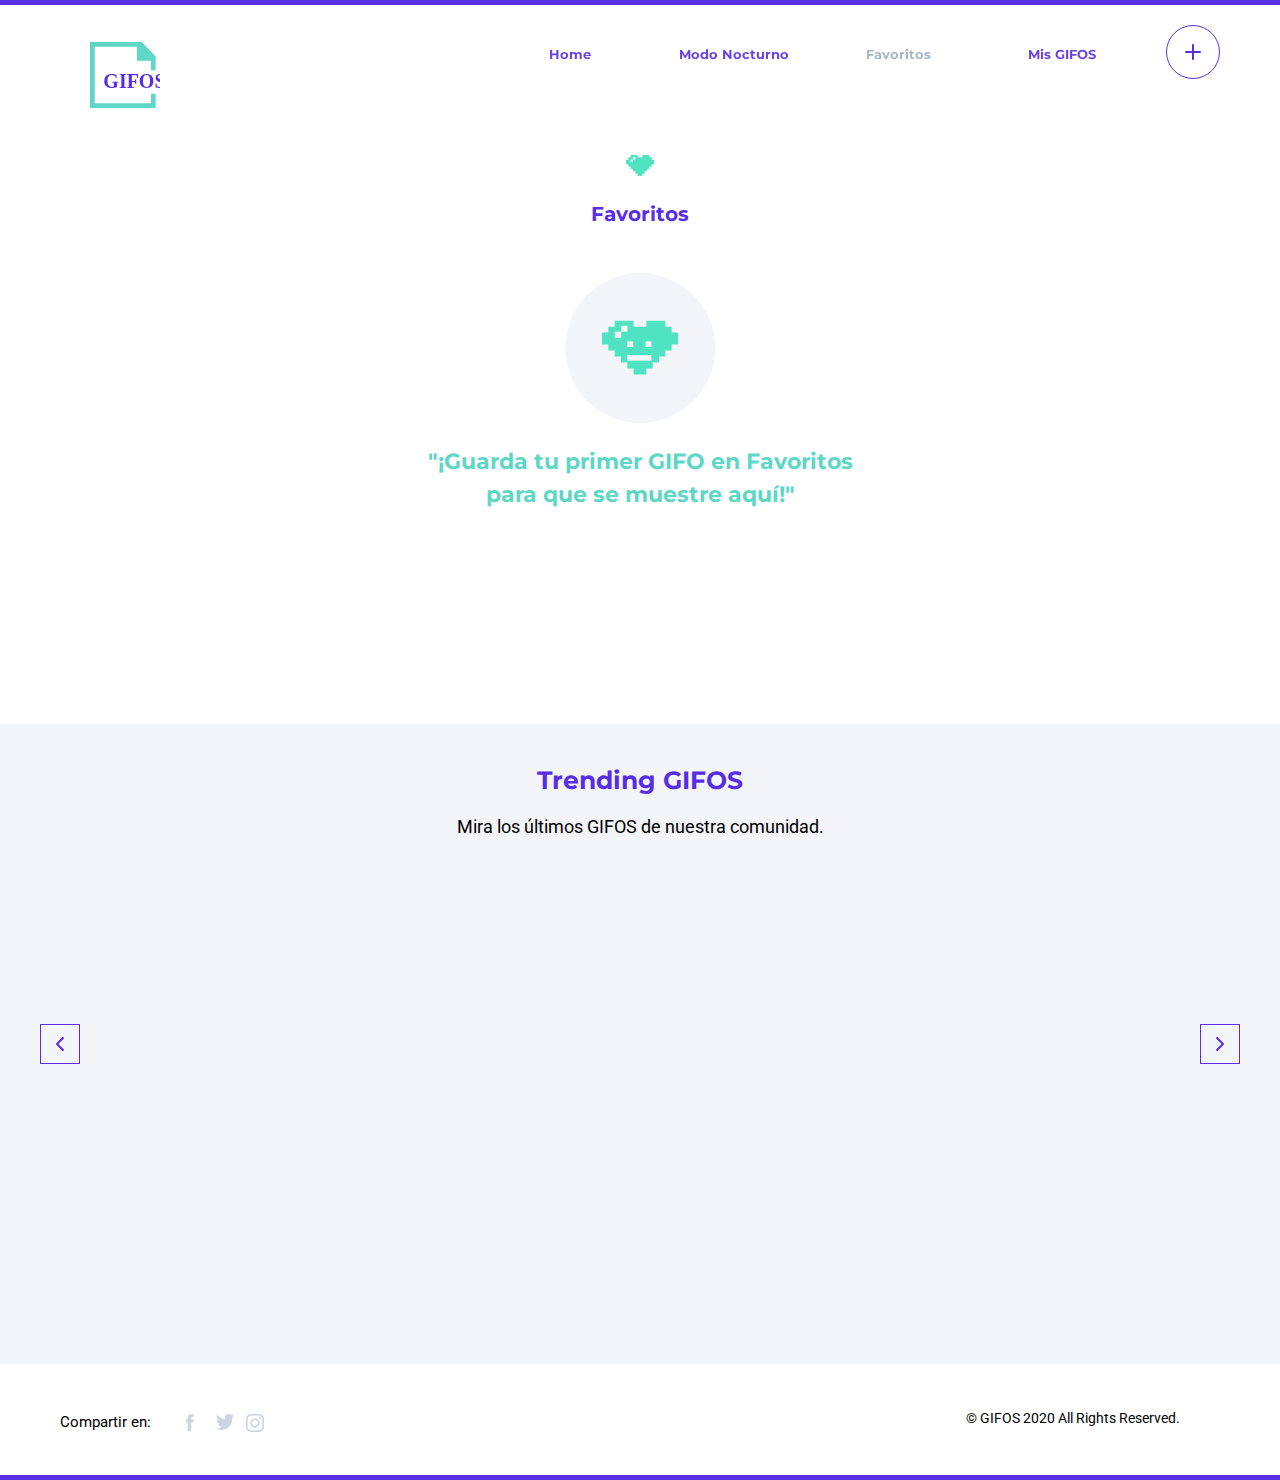
<file: favoritos.html>
<!DOCTYPE html>
<html lang="es">
    <head>
        <meta charset="UTF-8">
        <meta name="viewport" content="width=device-width, initial-scale=1.0">
        <link rel="preconnect" href="https://fonts.gstatic.com">
        <link href="https://fonts.googleapis.com/css2?family=Montserrat:wght@500;700&family=Roboto&display=swap" rel="stylesheet">
        <link rel="stylesheet" href="css/normalize.css">
        <link rel="stylesheet" href="css/style.css">
        <link rel="stylesheet" href="css/favoritos.css">
        <link rel="stylesheet" href="css/darkMode.css">
        <link  rel="icon" href="assets/logo-mobile-modo-noct.svg" type="image/png" />
        <title>GIFOS</title>
    </head>
<body>
    <header>
        <div class="line_purple"></div>
        <a class="logoUp" href="index.html"></a>
        <div class="container_logo_header"></div>
        <img class="logo_header none" src="assets/Logo-modo-noc.svg" alt="">
        <div class="container_svg_menu">
            <div id="menu_burger" class="menu"></div>
            <div id="menu_burger_close" class="menu none close_x"></div>
        </div>
        <nav id="navBar" class="nav_none">
            <ul>
                <li><a href="index.html">Home</a><div class="line_menu"></div></li>
                <li><a id="darkMode" href="">Modo Nocturno</a><div class="line_menu"></div></li>
                <li><a class="fav" href="favoritos.html">Favoritos</a><div class="line_menu"></div></li>
                <li><a href="misGifos.html">Mis GIFOS</a><div class="line_menu"></div></li>
                <li><a class="crea_tu_desktop" href="create.html">Crea tu GIFO</a><div class="line_menu"></div></li>
            </ul>
        </nav>
        <a href="create.html">
            <div class="createGif nav_none"></div>
        </a>
    </header>
    <section id="maxSection" class="max_gif none">
        <div class="close_max_gif"></div>
        <div class="container_gif_max_title_actions"></div>
    </section>
    <main>
        <div class="title_img_fovorite_container">
            <img class="img_favoritos" src="assets/icon-favoritos.svg" alt="favoritos">
            <h1>Favoritos</h1>
        </div>
        <section id="sectionFavorite" class="favorite_gifos_flex">
            <div id="favoriteClean" class="no_favorites">
                <img class="img_fav_sin" src="assets/icon-fav-sin-contenido.svg" alt="imagen de favoritos vacío">
                <p class="guarda_tu_primer_gifo_p">"¡Guarda tu primer <span>GIFO</span> en Favoritos 
                    para que se muestre aquí!"</p>
            </div>
            <article id="gifosContainerFlex" class="search_gifos_flex ">
            </article>
            <div class="showMore none"></div>
        </section>
    </main>
    <section class="section_trending_gifos">
        <div class="container_title_trending">
            <h2 class="title_trending gifos">Trending GIFOS</h2>
            <p class="p_trending_gifos">Mira los últimos GIFOS de nuestra comunidad.</p>
        </div>
        <div id="containerTrending" class="container_trending_gifos_flex">
        </div>
        <div id="arrow-lef" class="trending_left"></div>
        <div id="arrow-right" class="trending_right"></div>
    </section>
    <footer>
        <h3>Compartir en:</h3>
        <div class="container_rrss">
            <div class="rrss face"></div>
            <div class="rrss twitter"></div>
            <div class="rrss insta"></div>
        </div>
        <p class="reserved">© GIFOS 2020 All Rights Reserved.</p>
        <div class="line_purple foot"></div>
    </footer>
    <script src="js/api.js"></script>
    <script src="js/main.js"></script>
    <script src="js/favorite.js"></script>
    <script src="js/darkmode.js"></script>
</body>
</html>
</file>
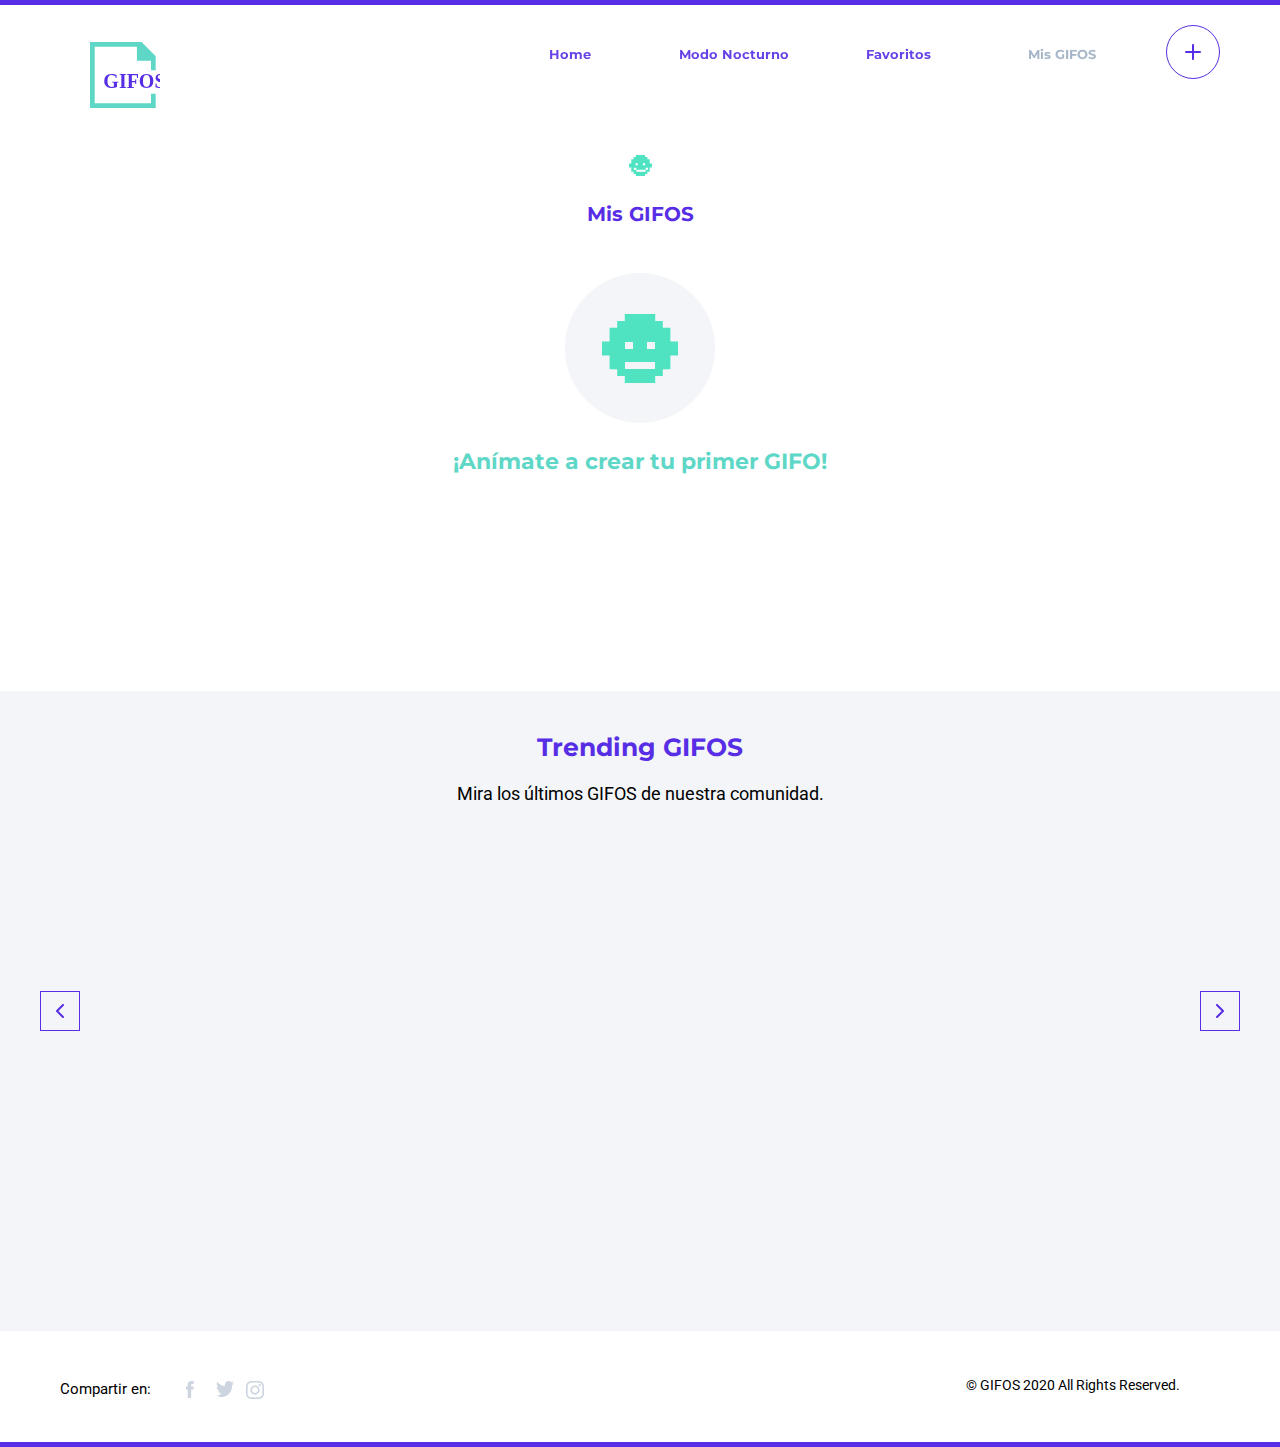
<file: misGifos.html>
<!DOCTYPE html>
<html lang="es">
    <head>
        <meta charset="UTF-8">
        <meta name="viewport" content="width=device-width, initial-scale=1.0">
        <link rel="preconnect" href="https://fonts.gstatic.com">
        <link href="https://fonts.googleapis.com/css2?family=Montserrat:wght@500;700&family=Roboto&display=swap" rel="stylesheet">
        <link rel="stylesheet" href="css/normalize.css">
        <link rel="stylesheet" href="css/style.css">
        <link rel="stylesheet" href="css/favoritos.css">
        <link rel="stylesheet" href="css/misGifos.css">
        <link rel="stylesheet" href="css/darkMode.css">
        <link  rel="icon" href="assets/logo-mobile-modo-noct.svg" type="image/png" />
        <title>GIFOS</title>
    </head>
    <body>
        <header>
            <div class="line_purple"></div>
            <a class="logoUp" href="index.html"></a>
            <div class="container_logo_header"></div>
            <div class="container_svg_menu">
                <div id="menu_burger" class="menu"></div>
                <div id="menu_burger_close" class="menu none close_x"></div>
            </div>
            <nav id="navBar" class="nav_none">
                <ul>
                    <li><a href="index.html">Home</a><div class="line_menu"></div></li>
                    <li><a id="darkMode" href="">Modo Nocturno</a><div class="line_menu"></div></li>
                    <li><a href="favoritos.html">Favoritos</a><div class="line_menu"></div></li>
                    <li><a class="mis" href="misGifos.html">Mis GIFOS</a><div class="line_menu"></div></li>
                    <li><a class="crea_tu_desktop" href="create.html">Crea tu GIFO</a><div class="line_menu"></div></li>
                </ul>
            </nav>
        <a href="create.html">
            <div class="createGif nav_none"></div>
        </a>
    </header>
    <section id="maxSection" class="max_gif none">
        <div class="close_max_gif"></div>
        <div class="container_gif_max_title_actions"></div>
    </section>
    <main>
        <div class="title_img_fovorite_container">
            <img class="img_favoritos" src="assets/icon-mis-gifos.svg" alt="icono de mis gifos">
            <h1>Mis GIFOS</h1>
        </div>
        <section class="favorite_gifos_flex">
            <div id="misGifosMsj" class="no_favorites">
                <img class="img_fav_sin" src="assets/icon-mis-gifos-sin-contenido.svg" alt="imagen de mis gifos vacío">
                <p class="guarda_tu_primer_gifo_p">¡Anímate a crear tu primer GIFO!</p>
            </div>
            <article class="search_gifos_flex "></article>  
            <div class="showMore none"></div>
        </section>
    </main>
    <section class="section_trending_gifos">
        <div class="container_title_trending">
            <h2 class="title_trending gifos">Trending GIFOS</h2>
            <p class="p_trending_gifos">Mira los últimos GIFOS de nuestra comunidad.</p>
        </div>
        <div id="containerTrending" class="container_trending_gifos_flex">
        </div>
        <div id="arrow-lef" class="trending_left"></div>
        <div id="arrow-right" class="trending_right"></div>
    </section>
    <footer>
        <h3>Compartir en:</h3>
        <div class="container_rrss">
            <div class="rrss face"></div>
            <div class="rrss twitter"></div>
            <div class="rrss insta"></div>
        </div>
        <p class="reserved">© GIFOS 2020 All Rights Reserved.</p>
        <div class="line_purple foot"></div>
    </footer>
    <script src="js/api.js"></script>
    <script src="js/favorite.js"></script>
    <script src="js/main.js"></script>
    <script src="js/myGifosSection.js"></script>
    <script src="js/darkmode.js"></script>
</body>
</html>
</file>
<file: css/style.css>
:root{
    --bg-color: #eee;
    --text-color: #572EE5;
    --text-color-span: #5ED7C6;
    --text-color-foot: #000000;
    --bg-nigth: #37383C;
    --bg-nigth-trending: #2223;
    --bg-trending-color: #222326;
}
body.dark{
    background-color: var(--bg-nigth);
}
/* Rules */
.nav_none{
    display: none;
}
.line_purple{
    position: relative;
    width: 100%;
    height: 5px;
    background-color: var(--text-color);
}
.trending_left{
    display: none;
}
.trending_right{
    display: none;
}
/* Rules */ 
/* Header - Logo - Menu */
header{
    width: 100%;
    height: 95px;
}
.container_logo_header{
    position: absolute;
    left: 22px;
    top: 30px;
    width: 60px;
    height: 60px;
    background-position: center;
    background-image: url(../assets/logo-mobile.svg);
    background-size: 45px;
    background-repeat: no-repeat;
    cursor: pointer;
}
.logoUp{
    position: absolute;
    left: 22px;
    top: 30px;
    width: 60px;
    height: 60px;
    top: 30px;
    z-index: 900;
}
.container_svg_menu{
    position: absolute;
    right: 26px;
    top: 45px;
}
.menu{
    width: 20px;
    height: 20px;
    background-image: url(../assets/burger.svg);
    background-repeat: no-repeat;
}
.close_x{
    background-image: url(../assets/close.svg);
}
.line_menu{
    position: relative;
    margin: auto;
    width: 30px;
    margin-top: 10px;
    height: 1px;
    background-color: white;
}
nav{
    position: absolute;
    top: 100px;
    width: 100%;
    height: 100vh;
    background-color: var(--text-color);
    opacity: 90%;
    z-index: 400;
}
ul{
    position: relative;
    width: 200px;
    top: 25px;
    margin: auto;
}
li{
    width: 160px;
    list-style: none;
    margin-bottom: 30px;
    text-align: center;
}
li:hover{
    border-bottom: 2px solid #5ED7C6;
}
a{
    text-decoration: none;
    color: white;
    font-family: 'Montserrat';
    font-style: normal;
    font-weight: 700;
}
.hom{
    color: #9CAFC3;
}
/* Header - Logo - Menu */
/* Main */
.container_h1{
    position: relative;
    margin: auto;
    width: 270px;
    height: 99px;
}
h1{
    font-family: 'Montserrat';
    font-style: normal;
    font-weight: 700;
    font-size: 25px;
    color: var(--text-color);
    text-align: center;
    line-height: 33px;
}
span{
    color: var(--text-color-span);
}
.container_ilustra{
    position: relative;
    top: 25px;
    margin: auto;
    width: 273px;
    height: 130px;
}
.img_main{
    width: 273px;
    height: 130px;
}
.container_search_icon{
    position: absolute;
    left: 0;
    right: 0;
    margin: auto;
    top: 350px;
    width: 90vw;
    max-width: 551px;
    height: auto;
    border-radius: 27px;
    background-color: white;
    border: solid 1px #572EE5;
    z-index: 200;
}
input{
    position: relative;
    width: 90%;
    height: 50px;
    margin: auto;
    border: none;
    margin-left: 35px;
    outline:none;
    background: transparent;
    font-family: 'Roboto';
    font-style: normal;
    font-weight: 400;
    text-align: left;
    font-size: 16px;
}
.line_search_input{
    position: relative;
    margin: auto;
    top: 0.5px;
    width: 80%;
    z-index: -100;
    height: .5px;
    background-color: #572EE5;;
}
.sugerencia{
    border-radius: 5px;
    cursor: pointer;
}
.sugerenciaP{
    width: 90%;
    position: relative;
    left: 35px;
    color: #9CAFC3;
    cursor: pointer;
    transition: all .3s ease;
    font-family: 'Roboto';
    font-style: normal;
    font-weight: 400;
    font-size: 16px;
}
.sugerenciaP:hover{
    color: var(--text-color);
}
input::placeholder{
    font-family: 'Roboto';
    font-style: normal;
    font-weight: 400;
    text-align: left;
    font-size: 13px;
}
.fa-search{
    position: absolute;
    left: 15px;
    top: 17px;
    color: #9CAFC3;
    cursor: pointer;
}
.lupaSuggestions{
    position: absolute;
    left: -20px;
    top: 0;
}
.icon_search{
    background-image: url(../assets/icon-search.svg);
    position: absolute;
    width: 20px;
    height: 20px;
    right: 20px;
    top: 15px;
    cursor: pointer;
}
.x_cancel_search{
    background-image: url(../assets/close.svg);
    background-position: center;
    position: absolute;
    background-repeat: no-repeat;
    width: 20px;
    height: 20px;
    right: 20px;
    top: 15px;
    cursor: pointer;

}
.container_title_trending_reactions{
    position: relative;
    margin: auto;
    top:90px;
    width: 80vw;
    max-width: 400px;
    height: 50px;
}
.title_trending{
    text-align: center;
    font-family: 'Montserrat';
    font-style: normal;
    font-weight: 700;
    font-size: 16px;
    color: var(--text-color);
    text-align: center;
}
.p_trending{
    font-family: 'Montserrat';
    font-style: normal;
    font-weight: 500;
    font-size: 14px;
    color: var(--text-color);
    text-align: center;
    line-height: 25px;

}
.line_search{
    position: relative;
    margin: auto;
    top: 100px;
    width: 50vw;
    max-width: 200px;
    height: 1px;
    background-color: #9CAFC3 ;
}
.intenta{
    position: relative;
    margin: auto;
    width: 200px;
    height: 200px;
}
.imgIntenta{
    margin-left:23px;
}
.pIntenta{
    font-family: 'Montserrat';
    font-style: normal;
    font-weight: 700;
    font-size: 22px;
    color: #50E3C2;
    text-align: center;
    line-height: 25px;
}
.section_search{
    position: relative;
    margin: auto;
    width: 100%;
    top: 130px;
}
.search_gifos_flex{
    position: relative;
    margin: auto;
    width: 100%;
    max-width: 1600px;
    display: flex;
    flex-wrap: wrap;
    justify-content: center;
}
.actions_users{
    display: none;
}
.showMore{
    position: relative;
    background-image: url(../assets/CTA-ver-mas.svg);
    margin: auto;
    top: 30px;
    width: 128px;
    height: 50px;
    background-repeat: no-repeat;
    cursor: pointer;
    transition: all .3s ease;
}
.showMore:hover{
    background-image: url(../assets/CTA-ver-mas-hover.svg);
}
/* Main */
/* max_gif */
.max_gif{
    position: fixed;
    width: 100%;
    height: 100%;
    top: 0;
    background-color: rgba(255, 255, 255, 1);
    z-index: 9999999;
}
.close_max_gif{
    position: absolute;
    right: 40px;
    top: 80px;
    width: 20px;
    height: 20px;
    background-image: url(../assets/close.svg);
    background-size: 20px;
    background-repeat: no-repeat;
    cursor: pointer;
}
.container_gif_max_title_actions{
    display: flex;
    position: relative;
    margin: auto;
    top: 150px;
    width: 90vw;
    height: 350px;
    align-items: center;
    scroll-behavior: smooth;
    overflow: scroll;
}
.gifMax{
    position: relative;
    margin: auto;
}
.imgGifMax{
    background-repeat: no-repeat;
    background-size: cover;
    background-position: center;
    position: relative;
    margin: auto;
    width: 318px;
    height: 245px;
}
.icon_fav_max{
    background-image: url(../assets/icon-fav-hover.svg);
}
.icon_fav_max_active{
    background-image: url(../assets/icon-fav-active-01.svg);
}
.tamaño_actions_users{
    width: 32px;
    height: 32px;
}
.actions_users_mobile{
    position: relative;
    left: 200px;
    top: 30px;
    width: 90px;
    display:flex;
    height: 50px;
}
.icon_download_max{
    background-image: url(../assets/icon-download-hover.svg);
    margin-left: 20px;
}
.container_title_gifos_card_max{
    position: relative;
    margin: auto;
    bottom: 50px;
    right: 60px;
    width: 200px;
}
.container_title_max_actions_user{
    position: relative;
    margin: auto;
    top: 5px;
    height: 90px;
    width: 318px;
}
.p_gifos_card_max{
        
    color: black;
    font-family: 'Roboto';
    font-style: normal;
    font-weight: 400;
    font-size: 15px;
    text-align: left;
}
.title_gifos_card_max{
    text-align: left;
    color: black;
    font-family: 'Roboto';
    font-style: normal;
    font-weight: 400;
    font-size: 16px;
}
/* max_gif */
/* Section - Tranding - GIFOS */
.section_trending_gifos{
    position: relative;
    top: 150px;
    width: 100%;
    height: 430px;
    background-color: #F3F5F8;;
}
.container_title_trending{
    position: relative;
    margin: auto;
    top: 41px;
    width: 80vw;
    max-width: 400px;
    height: 50px;
}
.gifos{
    font-size: 20px;
    line-height: 30px;
}
.p_trending_gifos{
    font-family: 'Roboto';
    font-style: normal;
    font-weight: 400;
    font-size: 16px;
    color: var(--text-color-foot);
    text-align: center;
    line-height: 23px;
}
.container_trending_gifos_flex{
    display: flex;
    position: relative;
    margin: auto;
    top: 130px;
    width: 90vw;
    align-items: center;
    scroll-behavior: smooth;
    overflow: scroll;
}
.gifos_trending{
    display: flex;
    width: 243px;
    height: 187px;
    margin: 5px;
    background-repeat: no-repeat;
    background-size: cover;
    background-position: center;
}
.info_gif{
    position: relative;
    width: 243px;
    height: 187px;
    background-color:rgba(87, 46, 229, .5);
    opacity: 0;
}
/* Section - Tranding - GIFOS */
/* Footer */
footer{
    position: relative;
    top: 160px;
    width: 100%;
    height: 160px;
}
h3{
    font-family: 'Roboto';
    font-style: normal;
    font-weight: 400;
    font-size: 15px;
    color: var(--text-color-foot);
    letter-spacing: 0;
    text-align: center;
}
.container_rrss{
    width: 90px;
    display: flex;
    flex-wrap: nowrap;
    justify-content: space-around;
    position: relative;
    top: 20px;
    margin: auto;
}
.face{
    width: 18px;
    height: 18px;
    background-image: url(../assets/icon_facebook.svg);
    background-repeat: no-repeat; 
}
.twitter{
    width: 18px;
    height: 18px;
    background-image: url(../assets/icon-twitter.svg);
    background-repeat: no-repeat;
}
.insta{
    width: 18px;
    height: 18px;
    background-image: url(../assets/icon_instagram.svg);
    background-repeat: no-repeat;
}
.rrss{
    cursor: pointer;
}
.reserved{
    position: relative;
    top: 50px;
    font-family: 'Roboto';
    font-style: normal;
    font-weight: 400;
    font-size: 14px;
    color: var(--text-color-foot);
    letter-spacing: 0;
    line-height: 20px;
    text-align: center;
}
.foot{
    position: absolute;
    bottom: 0px;
}
/* Footer */
@media screen and (min-width:1024px){
    .logoUp{
        position: absolute;
        left: 80px;
        width: 68px;
        height: 68px;
        top: 25px;
        z-index: 900;
    }
    .container_logo_header{
        position: absolute;
        left: 80px;
        width: 90px;
        height: 90px;
        background-position: center;
        background-image: url(../assets/logo-desktop.svg);
        background-size: 70px;
        background-repeat: no-repeat;
        cursor: pointer;
    }
    .createGif{
        position: absolute;
        background-image: url(../assets/button-crear-gifo.svg);
        right: 60px;
        width: 54px;
        height: 54px;
        top:25px;
        z-index: 950;
        transition: all .3s ease;
    }
    .createGif:hover{
        background-image: url(../assets/CTA-crear-gifo-hover.svg);
    }
    .nav_none{
        display: block;
    }
    .container_svg_menu{
        display: none;
    }
    nav{
        position: absolute;
        top: 15px;
        width: 100%;
        height: 80px;
        background-color: transparent;
    }
    .line_menu{
        display: none;
    }
    ul{
        display: inline-block;
        position: absolute;
        right: 90px;
        top: 30px;
        width: 700px;
        height: 25px;
    }
    li{
        display: inline-block;
        margin-bottom: 0px;
    }
    a{
        font-size: 13px;
        color: var(--text-color);
        letter-spacing: 0;
        text-align: center;
    }
    .crea_tu_desktop{
        display: none;
    }
    /* Main */
    main{
        position: relative;
        top: 60px;
    }
    .container_h1{
        position: relative;
        margin: auto;
        width: 600px;
        height: 99px;
    }
    .container_search_icon{
        top: 313px;
    }
    .section_search{
        top: 150px;
    }
    h1{
        font-size: 35px;
        line-height: 50px;
    }
    .container_ilustra{
        position: relative;
        top: 25px;
        margin: auto;
        width: 399px;
        height: 190px;
    }
    .img_main{
        width: 399px;
        height: 190px;
    }
    .container_title_trending_reactions{
        top:140px;
    }
    .line_search{
        top: 60px;
    }
    /* Main */
    /* max_gif */
    .container_gif_max_title_actions{
        top: 100px;
        width: 695px;
        height:500px;
        overflow: hidden;
    }
    .gifMax{
        width: 100%;
        margin: 5px;
    }
    .imgGifMax{
        width: 695px;
        height: 385px;
    }
    .icon_fav_max{
        background-image: url(../assets/icon-fav.svg);
        cursor: pointer;
    }
    .icon_fav_max:hover{
        background-image: url(../assets/icon-fav-hover.svg);
    }
    .icon_download_max{
        background-image: url(../assets/icon-download.svg);
        cursor: pointer;
    }
    .icon_download_max:hover{
        background-image: url(../assets/icon-download-hover.svg);
    }
    .actions_users_mobile{
        position: relative;
        left: 550px;
        top: 30px;
        display:flex;
        height: 50px;
        z-index: 999;
    }
    .container_title_max_actions_user{
        width: 695px;
    }
    .container_title_gifos_card_max{
        right: 190px;
        width: 300px;
    }
    /* max_gif */
    /* trending_gifos */
    .section_trending_gifos{
        top: 250px;
        height: 640px;
    }
    .gifos{
        font-size: 25px;
    }
    .p_trending_gifos{
        font-family: 'Roboto';
        font-style: normal;
        font-weight: 400;
        font-size: 18px;
        color: var(--text-color-foot);
        text-align: center;
        line-height: 23px;
    }
    .gifos_trending{
        width: 330px;
        height: 275px;
    }
    .container_title_gifos_card{
        position: absolute;
        bottom: 30px;
        left: 30px;
    }
    .info_gif{
        position: relative;
        width: 357px;
        height: 275px;
        background-color:rgba(87, 46, 229, .5);
        opacity: 0;
    }
    .info_gif:hover{
        opacity: 1;
    }
    .actions_users{
        display: flex;
        flex-wrap: nowrap;
        justify-content: space-between;
        position: absolute;
        right: 15px;
        top: 10px;
        width: 130px;
        z-index: 9999;
    }
    .tamaño_actions_users{
        width: 32px;
        height: 32px;
    }
    .p_gifos_card{
        
        color: white;
        font-family: 'Roboto';
        font-style: normal;
        font-weight: 400;
        font-size: 15px;
        text-align: left;
    }
    .title_gifos_card{
        text-align: left;
        color: white;
        font-family: 'Roboto';
        font-style: normal;
        font-weight: 400;
        font-size: 16px;
    }
    .icon_fav{
        background-image: url(../assets/icon-fav.svg);
        cursor: pointer;
    }
    .icon_fav_remove{
        cursor: pointer;
        background-image: url(../assets/icon-fav-active.svg);
    }
    .icon_fav:hover{
        background-image: url(../assets/icon-fav-hover.svg);
    }
    .icon_download{
        background-image: url(../assets/icon-download.svg);
        cursor: pointer;
    }
    .icon_download:hover{
        background-image: url(../assets/icon-download-hover.svg);
    }
    .icon_max{
        background-image: url(../assets/icon-max-normal.svg);
        cursor: pointer;
    }
    .icon_max:hover{
        background-image: url(../assets/icon-max-hover.svg);
    }
    .trending_left{
        background-image: url(../assets/button-slider-left.svg);
        width: 40px;
        height: 40px;
        display: block;
        position: absolute;
        left: 40px;
        top: 300px;
        transition: all .3s ease;
    }
    .trending_left:hover{
        background-image: url(../assets/button-slider-left-hover.svg);
    }
    .trending_right{
        background-image: url(../assets/Button-Slider-right.svg);
        width: 40px;
        height: 40px;
        display: block;
        position: absolute;
        right: 40px;
        top: 300px;
        transition: all .3s ease;
    }
    .trending_right:hover{
        background-image: url(../assets/Button-Slider-right-hover.svg);
    }
    .container_trending_gifos_flex{
        width: 80vw;
        overflow: hidden;
    }
    /* Footer */
    footer{
        position: relative;
        top: 250px;
        width: 100%;
        height: 116px;
    }
    h3{
        position: absolute;
        top: 35px;
        left: 60px;
    }
    .container_rrss{
        width: 90px;
        position: absolute;
        top: 50px;
        left: 180px;
        margin: auto;
    }
    .reserved{
        position: absolute;
        right: 100px;
        top: 30px;
    }
    .foot{
        position: absolute;
        bottom: 0px;
    }
    .face{
        background-image: url(../assets/icon_facebook.svg);
        transition: all .3s ease;
    }
    .face:hover{
        background-image: url(../assets/icon_facebook_hover.svg);
    }
    .twitter{
        background-image: url(../assets/icon-twitter.svg);
        transition: all .3s ease;
    }
    .twitter:hover{
        background-image: url(../assets/icon-twitter-hover.svg);
    }
    .insta{
        background-image: url(../assets/icon_instagram.svg);
        transition: all .3s ease;
    }
    .insta:hover{
        background-image: url(../assets/icon_instagram-hover.svg);
    }
    /* Footer */
}
.none{
    display: none;
}
</file>
<file: css/favoritos.css>
:root{
    --bg-color: #eee;
    --text-color: #572EE5;
    --text-color-span: #5ED7C6;
    --text-color-foot: #000000;
    --bg-nigth: #37383C;
    --bg-nigth-trending: #2223;
    --bg-trending-color: #222326;
}
.title_img_fovorite_container{
    position: relative;
    margin: auto;
    display: flex;
    flex-wrap: wrap;
    justify-content: center;
    width: 100px;
}
h1{
    font-size: 20px;
}
.favorite_gifos_flex{
    position: relative;
    margin: auto;
    top: 20px;
    width: 100%;
    max-width: 1200px;
    display: flex;
    flex-wrap: wrap;
    justify-content: center;
}
.gifos_favorite{
    width: 156px;
    margin: 10px;
    height: 120px;
    border: solid 1px black;
}
.no_favorites{
    display: flex;
    flex-wrap: wrap;
    justify-content: center;
    width: 90vw;
    max-width: 431px;
}
.guarda_tu_primer_gifo_p{
    font-family: 'Montserrat';
    font-style: normal;
    font-weight: 700;
    color: var(--text-color-span);
    text-align: center;
    line-height: 33px;
    font-size: 22px;
}
.fav{
    color: #9CAFC3;
}
@media screen and (min-width:1024px){
    .gifos_favorite{
        width: 260px;
        margin: 10px;
        height: 200px;
        border: solid 1px black;
    }  
}
.none{
    display: none;
}
</file>
<file: css/darkMode.css>
:root{
    --bg-color: #eee;
    --text-color: #572EE5;
    --text-color-span: #5ED7C6;
    --text-color-foot: #000000;
    --bg-nigth: #37383C;
    --bg-nigth-trending: #2223;
    --bg-trending-color: #222326;
}
body.dark .line_purple{
    background-color: var(--text-color-foot);
}
body.dark .container_logo_header{
    background-image: url(../assets/logo-mobile-modo-noct.svg);
}
body.dark .menu{
    background-image: url(../assets/burger-modo-noct.svg);
}
body.dark .close_x{
    background-image: url(../assets/close-modo-noct.svg);
}
body.dark nav{
    background-color: var(--text-color-foot);
    opacity: 100%;
}
body.dark a{
    color: var(--bg-color);
}
body.dark h1{
    color: var(--bg-color);
}
body.dark .container_search_icon{
    border: solid 1px var(--bg-color);
    background-color: var(--bg-trending-color);
}
body.dark .sugerencia:hover{
    background-color: var(--bg-color);
}
body.dark .sugerenciaP:hover{
    color: var(--text-color-foot);
}
body.dark input::placeholder{
    color: var(--bg-color);
}
body.dark .x_cancel_search{
    background-image: url(../assets/close-modo-noct.svg);
}
body.dark .icon_search{
    background-image: url(../assets/icon-search-modo-noct.svg);
}
body.dark .title_trending{
    color: var(--bg-color);
}
body.dark .p_trending{
    color: var(--bg-color);
}
body.dark .p_trending{
    color: var(--bg-color);
}
body.dark .showMore{
    background-image: url(../assets/CTA-ver+-modo-noc.svg);
}
body.dark .showMore:hover{
    background-image: url(../assets/CTA-ver+hover-modo-noc.svg); 
}
body.dark .section_trending_gifos{
    background-color: var(--bg-trending-color);
}
body.dark .p_trending_gifos{
    color: var(--bg-color);
}
body.dark h3{
    color: var(--bg-color);
}
body.dark .face{
    background-image: url(../assets/icon_facebook_noc.svg);
}
body.dark .twitter{
    background-image: url(../assets/icon_twitter_noc.svg);
}
body.dark .insta{
    background-image: url(../assets/icon_instagram_noc.svg);
}
body.dark .reserved{
    color: var(--bg-color);
}
body.dark .sugerencia:hover{
    color:var(--bg-color);
}
body.dark .max_gif{
    background-color: rgba(55, 56, 60, .9);
}
body.dark h4{
    color: var(--bg-color);
}
body.dark .p_gif_max{
    color: var(--bg-color);
}
body.dark .close_max_gif{
    background-image: url(../assets/close-modo-noct.svg);
}
body.dark .p_gifos_card_max{    
    color: white;
}
body.dark .title_gifos_card_max{
    color: white;
}
body.dark .btn_start{
    border: solid 1px var(--bg-color);
    color: var(--bg-color);
}
body.dark .btn_start:hover{
    background-color: var(--bg-color);
    color: var(--text-color-foot);
}
body.dark .line_big{
    background-color: var(--text-color-foot);
}
body.dark .paso_paso{
    border: solid 1px var(--bg-color);
    color: var(--bg-color);
}
body.dark .cam_main{
    border: 1px solid var(--bg-color);
}
body.dark p{
    color: var(--bg-color);
}
body.dark input{
    color: white;
}
body.dark .line_search_input{
    background-color: white;
}
body.dark .paso_paso_checked{
    background-color: var(--bg-color);
    color: black;
}
@media screen and (min-width:1024px){
    body.dark .container_logo_header{
        background-image: url(../assets/Logo-modo-noc.svg);
    }
    body.dark .createGif{
        background-image: url(../assets/CTA-crear-gifo-modo-noc.svg);
    }
    body.dark .createGif:hover{
        background-image: url(../assets/CTA-crear-gifo-hover-modo-noc.svg);
    }
    body.dark nav{
        background-color: transparent;
    }
    body.dark .trending_left{
        background-image: url(../assets/button-slider-left-md-noct.svg);
    }
    body.dark .trending_right{
        background-image: url(..//assets/button-slider-right-md-noct.svg);
    }
    body.dark .trending_left:hover{
        background-image: url(../assets/button-slider-left-md-noct_hover.svg);
    }
    body.dark .trending_right:hover{
        background-image: url(../assets/button-slider-right-md-noct-hover.svg);
    }
}
</file>
<file: css/misGifos.css>
:root{
    --bg-color: white;
    --text-color: #572EE5;
    --text-color-span: #5ED7C6;
    --text-color-foot: #000000;
}
.title_img_fovorite_container{
    width: 120px;
}
.mis{
    color: #9CAFC3;
}
.icon_trash{
    background-image: url(../assets/icon-trash-normal.svg);
}
.icon_trash:hover{
    background-image: url(../assets/icon-trash-hover.svg);
}
</file>
